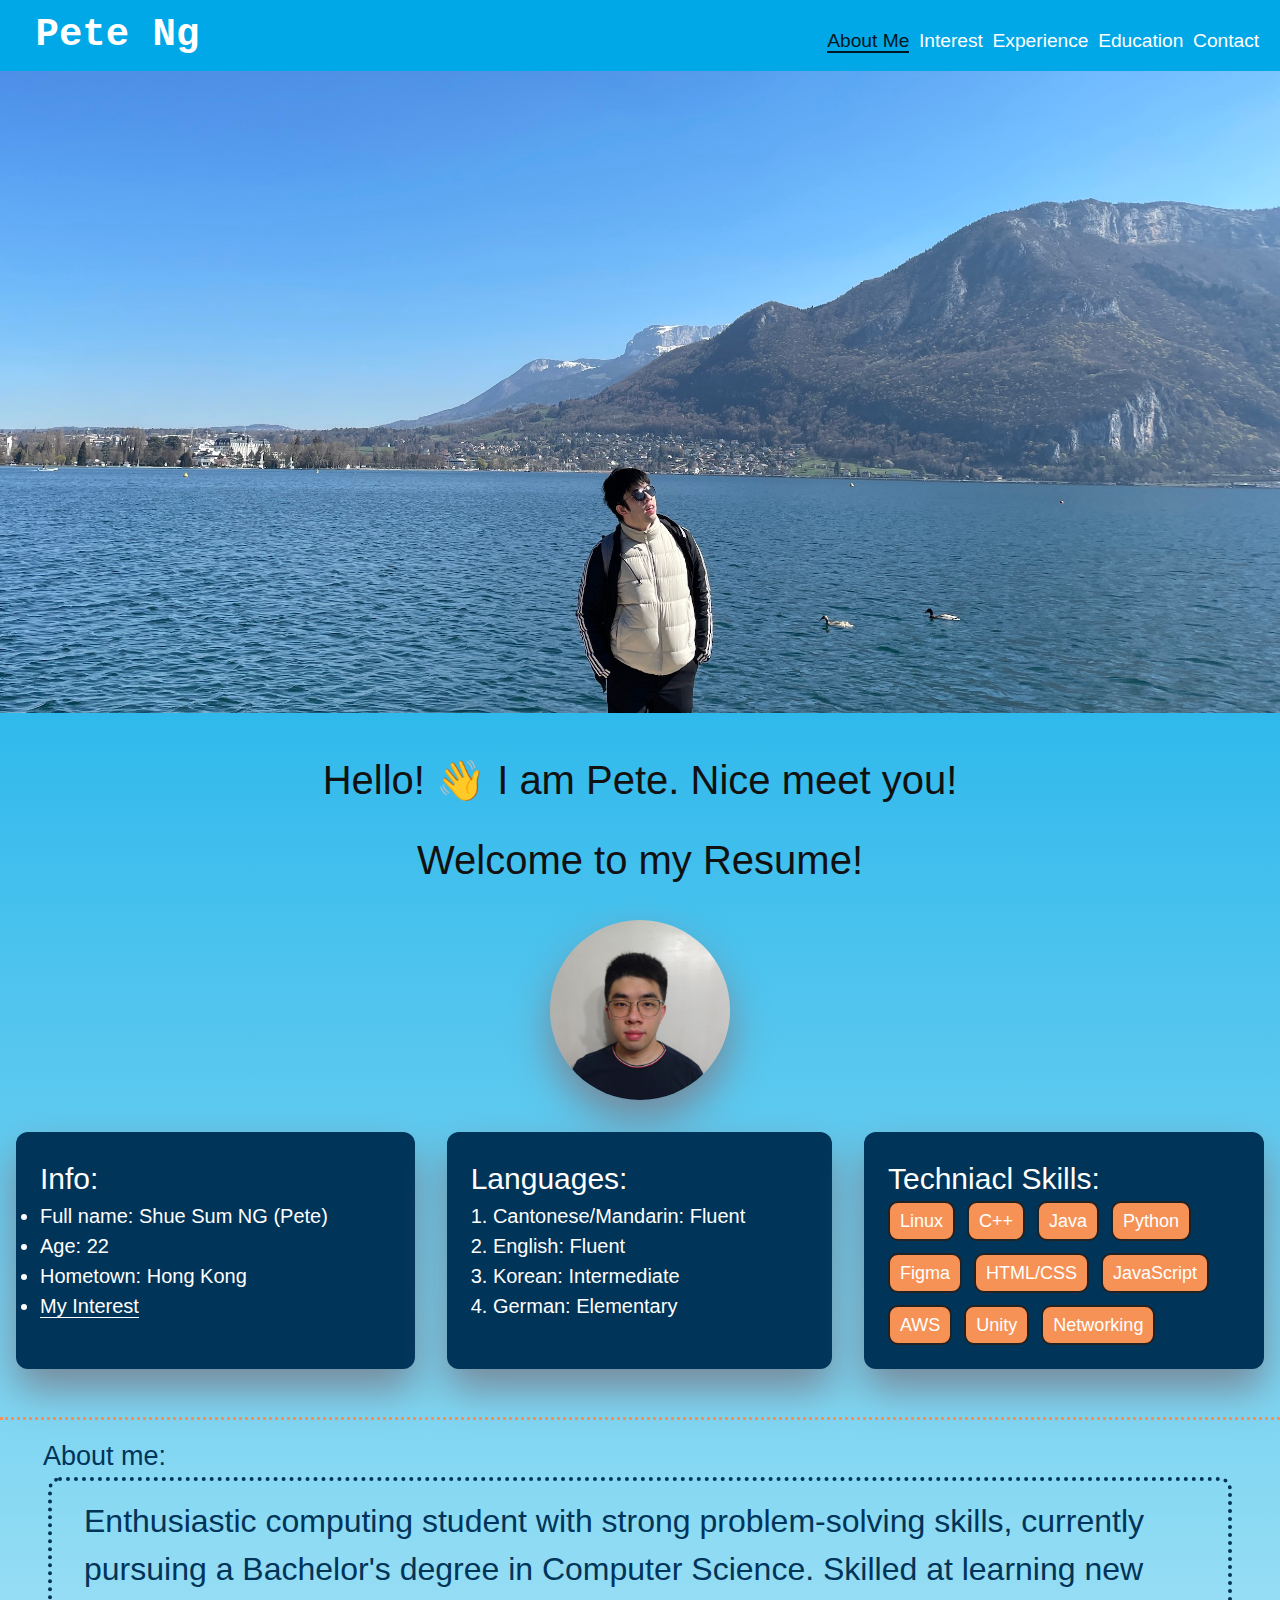
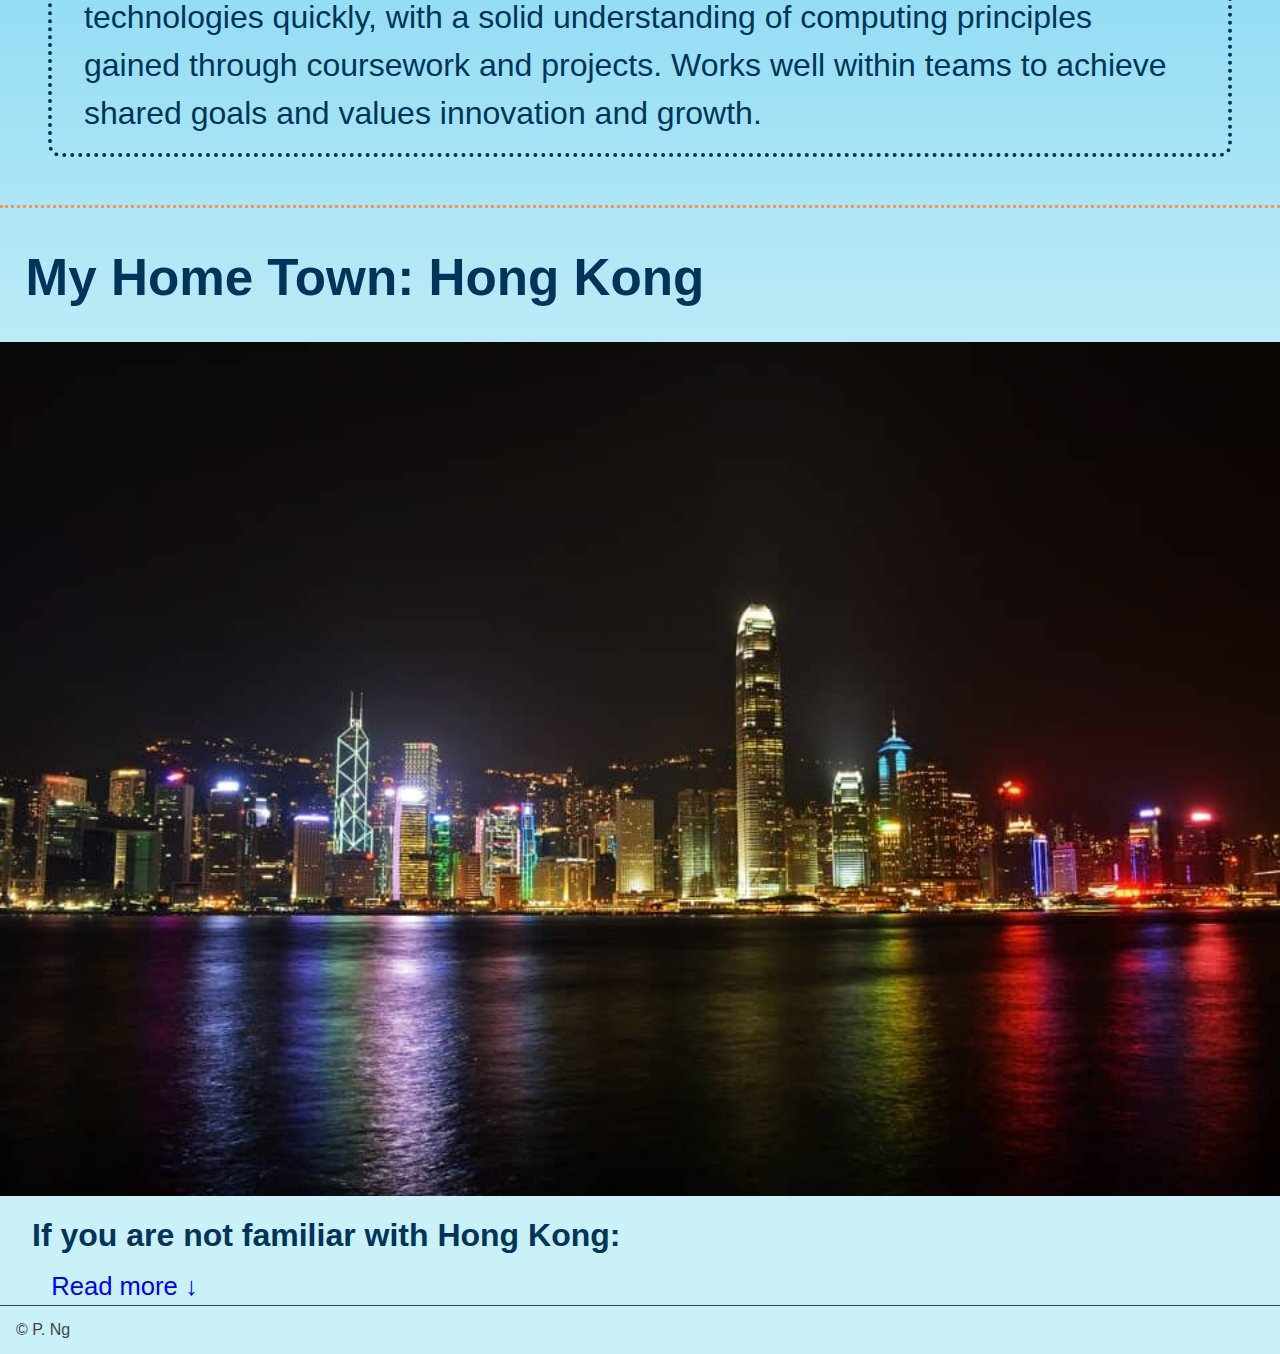
<file: index.html>
<!DOCTYPE html>
<html lang='en'>
    <head>
        <meta charset="UTF-8">
        <meta name="viewport" content="width=device-width, initial-scale=1">
        <link rel="apple-touch-icon" sizes="180x180" href="./favicon/apple-touch-icon.png">
        <link rel="icon" type="image/png" sizes="32x32" href="./favicon/favicon-32x32.png">
        <link rel="icon" type="image/png" sizes="16x16" href="./favicon/favicon-16x16.png">
        <title>Pete NG</title>
        <link rel="preconnect" href="https://fonts.googleapis.com">
        <link rel="preconnect" href="https://fonts.gstatic.com" crossorigin>
        <link href="https://fonts.googleapis.com/css2?family=Roboto:wght@300;400&display=swap" rel="stylesheet">
        <link rel="stylesheet" href="reset.css">
        <link rel="stylesheet" href="header.css">
        <link rel="stylesheet" href="style.css">
    </head>
    <body>
        <header>
            <h1><a href='./index.html'>Pete Ng</a></h1>
            <nav id="nav" class="menu-closed">
                <button id="burgerbutton">
                    <div class="line-1"></div>
                    <div class="line-2"></div>
                    <div class="line-3"></div>
                </button>
                <ul>
                    <li><a style="color:#00171f; border-bottom: 2px solid #00171f;" href='./index.html'>About Me</a></li>
                    <li><a href='./interest.html'>Interest</a></li>
                    <li><a href='./experience.html'>Experience</a></li>
                    <li><a href='./education.html'>Education</a></li>
                    <li><a href='./contact.html'>Contact</a></li>
                </ul>
            </nav>
        </header>
        <main>
            <section>
                <img src="img/about_me_top.jpg" alt="me in annecy">
            </section>        
            <div id="welcome-h1">
                <div class="animation">
                    <div class="first"><div>Hello! 👋 I am Pete. Nice meet you!</div></div>
                    <div class="second"><div>안녕하세요! 👋 저는 피트입니다. 반갑습니다!</div></div>
                    <div class="third"><div>Servus! 👋 Ich heiß Pete, freut mich!</div></div>
                </div>
                Welcome to my Resume! 
            </div>
            <section>
                <div class="circular--portrait"> 
                    <img src="img/me.JPG" alt="myself"> 
                </div>
            </section>
            <section>                
                <div class="flex-container">
                    <div class="container-content">
                        <h3>Info:</h3>
                        <li class="info">Full name: Shue Sum NG (Pete)</li>
                        <li class="info">Age: 22</li>
                        <li class="info">Hometown: Hong Kong</li>
                        <li class="info"><a href="interest.html">My Interest</a></li>
                    </div>
                    <div class="container-content">
                        <h3>Languages:</h3>
                        <ul class="info">1. Cantonese/Mandarin: Fluent</ul>
                        <ul class="info">2. English: Fluent</ul>
                        <ul class="info">3. Korean: Intermediate</ul>
                        <ul class="info">4. German: Elementary</ul>
                    </div>
                    <div class="container-content">
                        <h3>Techniacl Skills:</h3>
                        <ul class="skills-tags">
                            <li class="skill">Linux</li>
                            <li class="skill">C++</li>
                            <li class="skill">Java</li>
                            <li class="skill">Python</li>
                            <li class="skill">Figma</li>
                            <li class="skill">HTML/CSS</li>
                            <li class="skill">JavaScript</li>
                            <li class="skill">AWS</li>
                            <li class="skill">Unity</li>
                            <li class="skill">Networking</li>
                        </ul>
                    </div>
                </div>
            </section>
            <section class="self-intro">
                <h1>About me:</h1>
                <p>Enthusiastic computing student with strong problem-solving skills, currently pursuing a Bachelor's degree in Computer Science. Skilled at learning new technologies quickly, with a solid understanding of computing principles gained through coursework and projects. Works well within teams to achieve shared goals and values innovation and growth.</p>
            </section>
            <section class="hometown">
                <h1>My Home Town: Hong Kong</h1>
                <img src="img/nightView.jpg" alt="night view of Hong Kong">
                <h2>If you are not familiar with Hong Kong:</h2>
                <p id="pete_click">Read more &#8595</p>
                <p class="pete_hidden">Hong Kong is a bustling city-state with a population of over 7 million people. It is a leading financial center and hub for international trade and commerce. The city offers a unique blend of Eastern and Western cultures, a diverse food scene, and many world-class attractions, such as Victoria Harbour and the Peak Tram. Hong Kong is a popular destination for tourists and expats alike, with a cosmopolitan vibe and dynamic atmosphere.</p>
            </section> 
        </main>
        <footer>
            <p>&copy; P. Ng</p>
        </footer>
        <a href="#top" id="back-to-top">&#8593;</a>
        <script src="main.js"></script>
    </body>
</html>
</file>
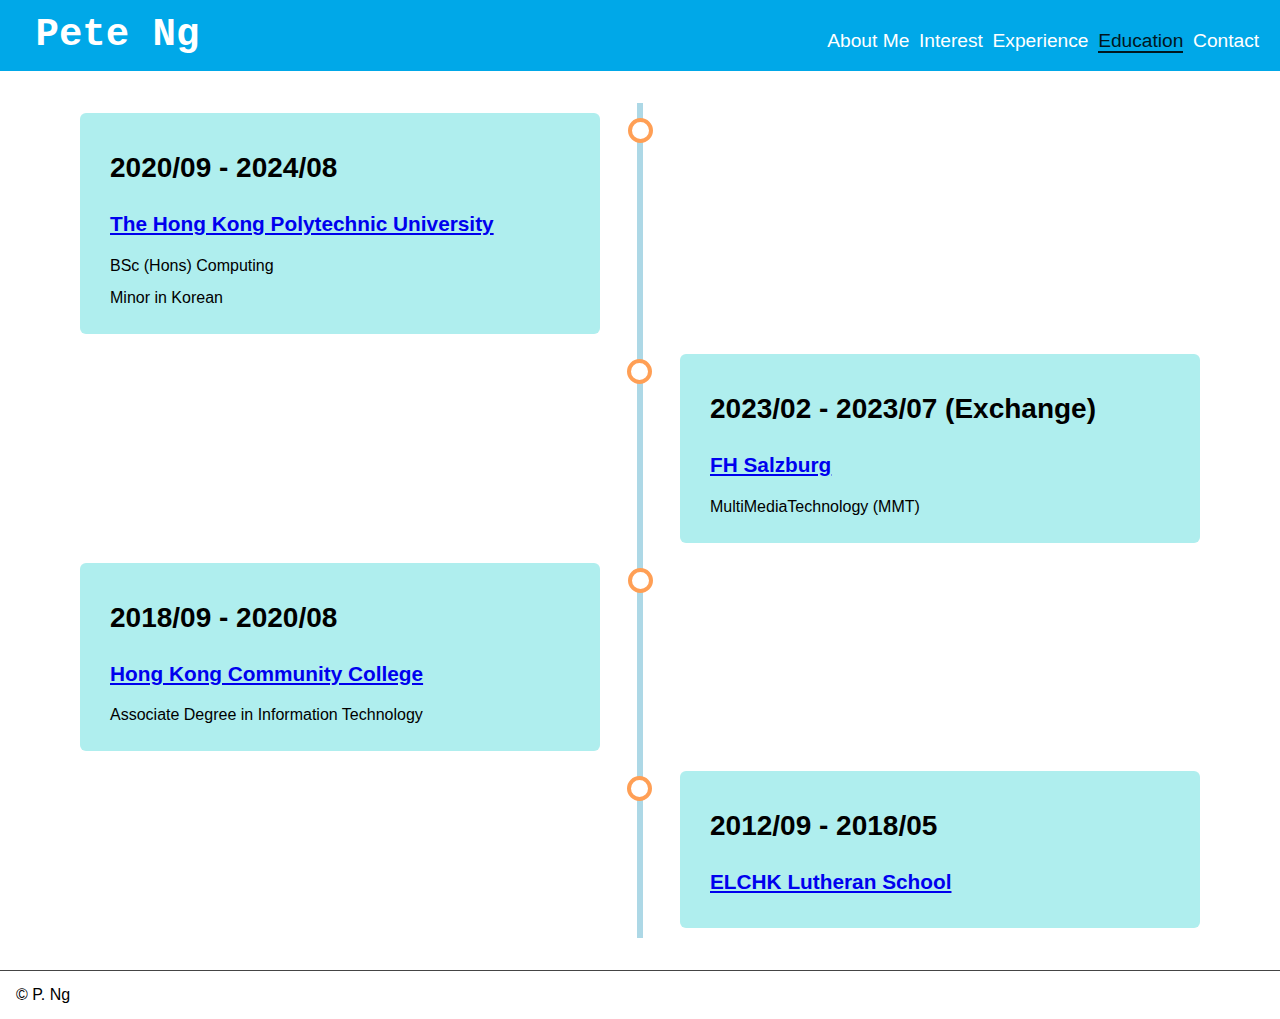
<file: education.html>
<!DOCTYPE html>
<html>
  <head>
    <meta charset="UTF-8">
    <meta name="viewport" content="width=device-width, initial-scale=1">

    <link rel="apple-touch-icon" sizes="180x180" href="./favicon/apple-touch-icon.png">
    <link rel="icon" type="image/png" sizes="32x32" href="./favicon/favicon-32x32.png">
    <link rel="icon" type="image/png" sizes="16x16" href="./favicon/favicon-16x16.png">
    

    <title>Pete's Education</title>
    <link rel="preconnect" href="https://fonts.googleapis.com">
    <link rel="preconnect" href="https://fonts.gstatic.com" crossorigin>
    <link href="https://fonts.googleapis.com/css2?family=Roboto:wght@300;400&display=swap" rel="stylesheet">
    <link rel="stylesheet" href="reset.css">
    <link rel="stylesheet" href="header.css">
    <link rel="stylesheet" href="education.css">

    <style>

      

    </style>
  </head>

  <body>
    <header>
      <h1><a href='./index.html'>Pete Ng</a></h1>
      <nav id="nav" class="menu-closed">
          <button id="burgerbutton">
              <div class="line-1"></div>
              <div class="line-2"></div>
              <div class="line-3"></div>
          </button>
          <ul>
            <li><a href='./index.html'>About Me</a></li>
            <li><a href='./interest.html'>Interest</a></li>
            <li><a href='./experience.html'>Experience</a></li>
            <li><a style="color:#00171f; border-bottom: 2px solid #00171f;" href='./education.html'>Education</a></li>
            <li><a href='./contact.html'>Contact</a></li>
          </ul>
      </nav>
    </header>

    <main>
      
      <a href="#top" id="back-to-top">&#8593;</a>

      <div class="timeline">
        <div class="container left">
          <div class="content">
            <h2>2020/09 - 2024/08</h2>
            <h3><a href='https://www.polyu.edu.hk/comp/study/ug-programmes/comp/' target="_blank" rel="noopener noreferrer">The Hong Kong Polytechnic University</a></h3>
            <p>BSc (Hons) Computing</p>
            <p>Minor in Korean</p>
          </div>
        </div>
        <div class="container right">
          <div class="content">
            <h2>2023/02 - 2023/07 (Exchange)</h2>
            <h3><a href='https://www.fh-salzburg.ac.at/studium/ct/multimediatechnology-bachelor' target="_blank" rel="noopener noreferrer">FH Salzburg</a></h3>
            <p>MultiMediaTechnology (MMT)</p>
          </div>
        </div>
        <div class="container left">
          <div class="content">
            <h2>2018/09 - 2020/08</h2>
            <h3><a href='https://www.hkcc-polyu.edu.hk/en/programmes/associate-degree/programmeDetails.php' target="_blank" rel="noopener noreferrer">Hong Kong Community College</a></h3>
            <p>Associate Degree in Information Technology</p>
          </div>
        </div>
        <div class="container right">
          <div class="content">
            <h2>2012/09 - 2018/05</h2>
            <h3><a href='https://elchkls.edu.hk/' target="_blank" rel="noopener noreferrer">ELCHK Lutheran School</a></h3>
          </div>
        </div>
      </div>




    </main>

    <footer>
        <p>&copy; P. Ng</p>
    </footer>

    <script>
      var backToTop = document.querySelector('#back-to-top');
      window.addEventListener('scroll', function() {
        if (window.pageYOffset > 10) {
          backToTop.style.display = 'block';
        } else {
          backToTop.style.display = 'none';
        }
      });
      backToTop.addEventListener('click', function(e) {
        e.preventDefault();
        window.scrollTo({top: 0, behavior: 'smooth'});
      });

      document.addEventListener("DOMContentLoaded", function() {
        const burgerbutton = document.getElementById('burgerbutton');
        const nav = document.getElementById('nav')
        let menu = 'closed';
        burgerbutton.addEventListener('click', function(){
            console.log("clicked");
            if (menu == 'closed'){
                menu ='opened';
                nav.classList.remove('menu-closed');
                nav.classList.add('menu-opened');
            }else{
                menu = 'closed';
                nav.classList.remove('menu-opened');
                nav.classList.add('menu-closed');
            }

        }, false)
      });
    </script>
  </body>
</html>
</file>
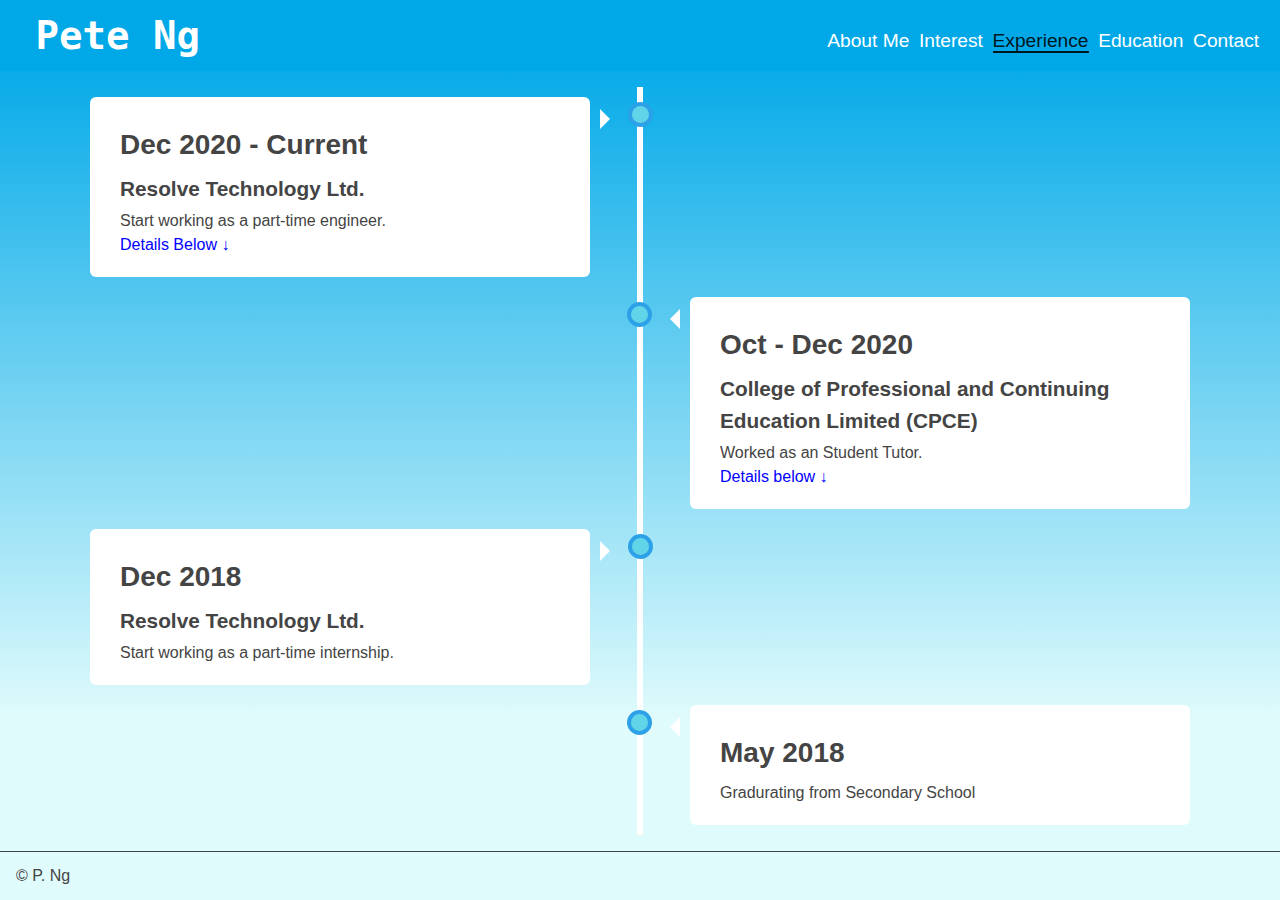
<file: experience.html>
<!DOCTYPE html>
<html lang='en'>
    <head>
        <meta charset="UTF-8">
        <meta name="viewport" content="width=device-width, initial-scale=1">
        <link rel="apple-touch-icon" sizes="180x180" href="./favicon/apple-touch-icon.png">
        <link rel="icon" type="image/png" sizes="32x32" href="./favicon/favicon-32x32.png">
        <link rel="icon" type="image/png" sizes="16x16" href="./favicon/favicon-16x16.png">
        <title>Pete's Experience</title>
        <link rel="preconnect" href="https://fonts.googleapis.com">
        <link rel="preconnect" href="https://fonts.gstatic.com" crossorigin>
        <link href="https://fonts.googleapis.com/css2?family=Roboto:wght@300;400&display=swap" rel="stylesheet">
        <link rel="stylesheet" href="reset.css">
        <link rel="stylesheet" href="header.css">
        <link rel="stylesheet" href="experience.css">
    </head>
    <body>
        <header>
            <h1><a href='./index.html'>Pete Ng</a></h1>
            <nav id="nav" class="menu-closed">
                <button id="burgerbutton">
                    <div class="line-1"></div>
                    <div class="line-2"></div>
                    <div class="line-3"></div>
                </button>
                <ul>
                    <li><a href='./index.html'>About Me</a></li>
                    <li><a href='./interest.html'>Interest</a></li>
                    <li><a style="color:#00171f; border-bottom: 2px solid #00171f;" href='./experience.html'>Experience</a></li>
                    <li><a href='./education.html'>Education</a></li>
                    <li><a href='./contact.html'>Contact</a></li>
                </ul>
            </nav>
        </header>
        <main>
          <div class="timeline">
            <div class="container left">
              <div class="content">
                <h2>Dec 2020 - Current</h2>
                <h3>Resolve Technology Ltd.</h3>
                <p>Start working as a part-time engineer.</p>
                <p id="click"> Details Below &#8595</p>
                <div class="hidden">
                <li>Conducted reports and documents on various projects, including software development, infrastructure, and network design</li>
                <li>Interacted with multiple divisions to perform in-house cooperating and communicating enhancement</li>
                <li>Sought to improve the performance of existing computer systems and software</li>
                <li>Participated in developing new products or solving practical computing problems</li>
                </div>
              </div>
            </div>
            <div class="container right">
              <div class="content">
                <h2>Oct - Dec 2020</h2>
                <h3>College of Professional and Continuing Education Limited (CPCE)</h3>
                <p>Worked as an Student Tutor.</p>
                <p id="click1"> Details below &#8595</p>
                <div class="hidden1">
                  <li>Participated in Online Programming Learning Centre (Microsoft Teams)</li>
                  <li>Provided consultation and support on C++ and Java programming to current computing students</li>
                  <li>Assisted in teaching the new skills of code development to students</li>
                </div>
              </div>
            </div>
            <div class="container left">
              <div class="content">
                <h2>Dec 2018</h2>
                <h3>Resolve Technology Ltd.</h3>
                <p>Start working as a part-time internship.</p>
              </div>
            </div>
            <div class="container right">
              <div class="content">
                <h2>May 2018</h2>
                <p>Gradurating from Secondary School</p>
              </div>
            </div>
          </div>
        </main>
        <footer>
            <p>&copy; P. Ng</p>
        </footer>
        <a href="#top" id="back-to-top">&#8593;</a>
        <script>
            var backToTop = document.querySelector('#back-to-top');
            window.addEventListener('scroll', function() {
              if (window.pageYOffset > 10) {
                backToTop.style.display = 'block';
              } else {
                backToTop.style.display = 'none';
              }
            });
            backToTop.addEventListener('click', function(e) {
              e.preventDefault();
              window.scrollTo({top: 0, behavior: 'smooth'});
            });

            document.addEventListener("DOMContentLoaded", function() {
              const burgerbutton = document.getElementById('burgerbutton');
              const nav = document.getElementById('nav')
              let menu = 'closed';
              burgerbutton.addEventListener('click', function(){
                  if (menu == 'closed'){
                      menu ='opened';
                      nav.classList.remove('menu-closed');
                      nav.classList.add('menu-opened');
                  }else{
                      menu = 'closed';
                      nav.classList.remove('menu-opened');
                      nav.classList.add('menu-closed');
                  }
              }, false)
            });

            document.addEventListener("DOMContentLoaded", () => {
              const clickLink = document.getElementById("click");
              const hiddenElement = document.querySelector(".hidden");
              let clicked = false;
              clickLink.addEventListener("click", function () {
                if ( clicked == false ) {
                  hiddenElement.classList.remove("hidden");
                  clickLink.innerHTML = 'Details Below &#8593';
                  clicked = true;
                } else {
                  hiddenElement.classList.add("hidden");
                  clickLink.innerHTML = 'Details Below &#8595';
                  clicked = false;
                }
              }, false);
            });

            document.addEventListener("DOMContentLoaded", () => {
              const clickLink = document.getElementById("click1");
              const hiddenElement = document.querySelector(".hidden1");
              let clicked = false;
              clickLink.addEventListener("click", function () {
                if ( clicked == false ) {
                  hiddenElement.classList.remove("hidden1");
                  clickLink.innerHTML = 'Details Below &#8593';
                  clicked = true;
                } else {
                  hiddenElement.classList.add("hidden1");
                  clickLink.innerHTML = 'Details Below &#8595';
                  clicked = false;
                }
              }, false);
            });
        </script>
    </body>
</html>
</file>
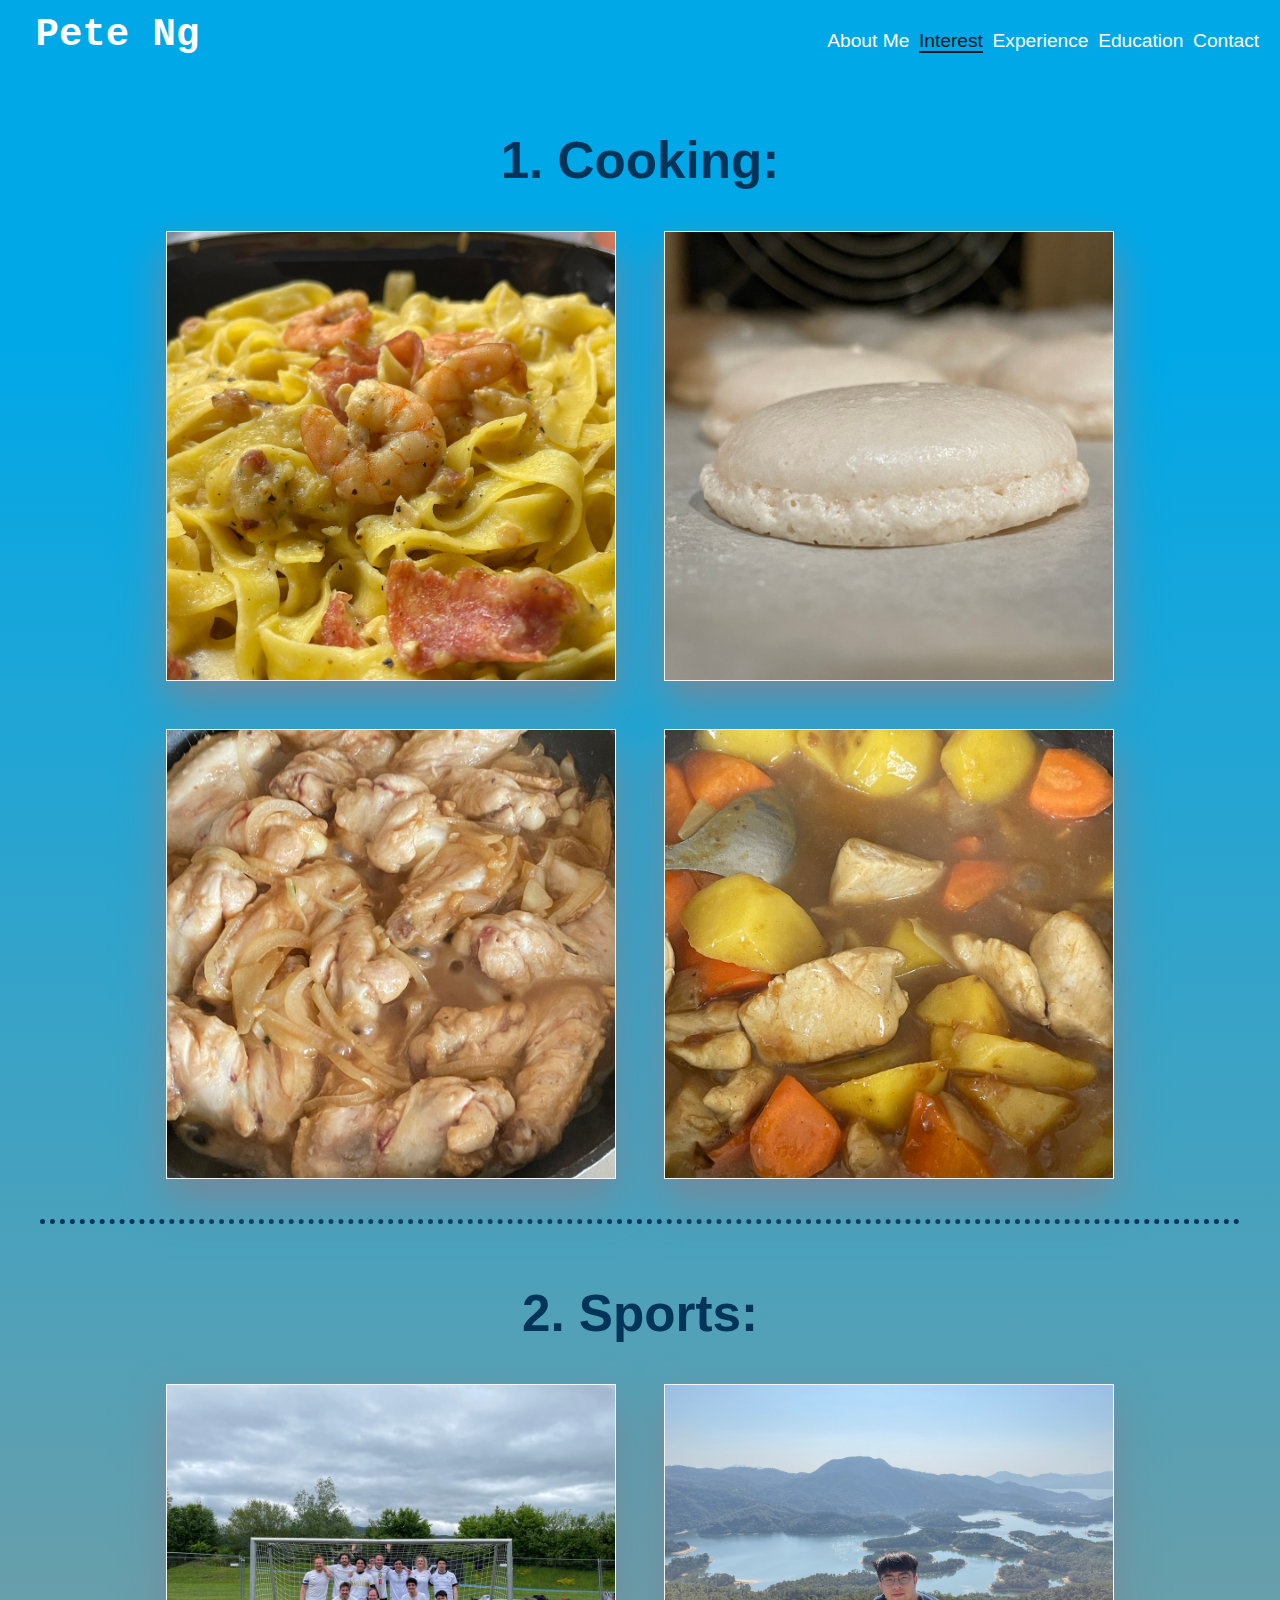
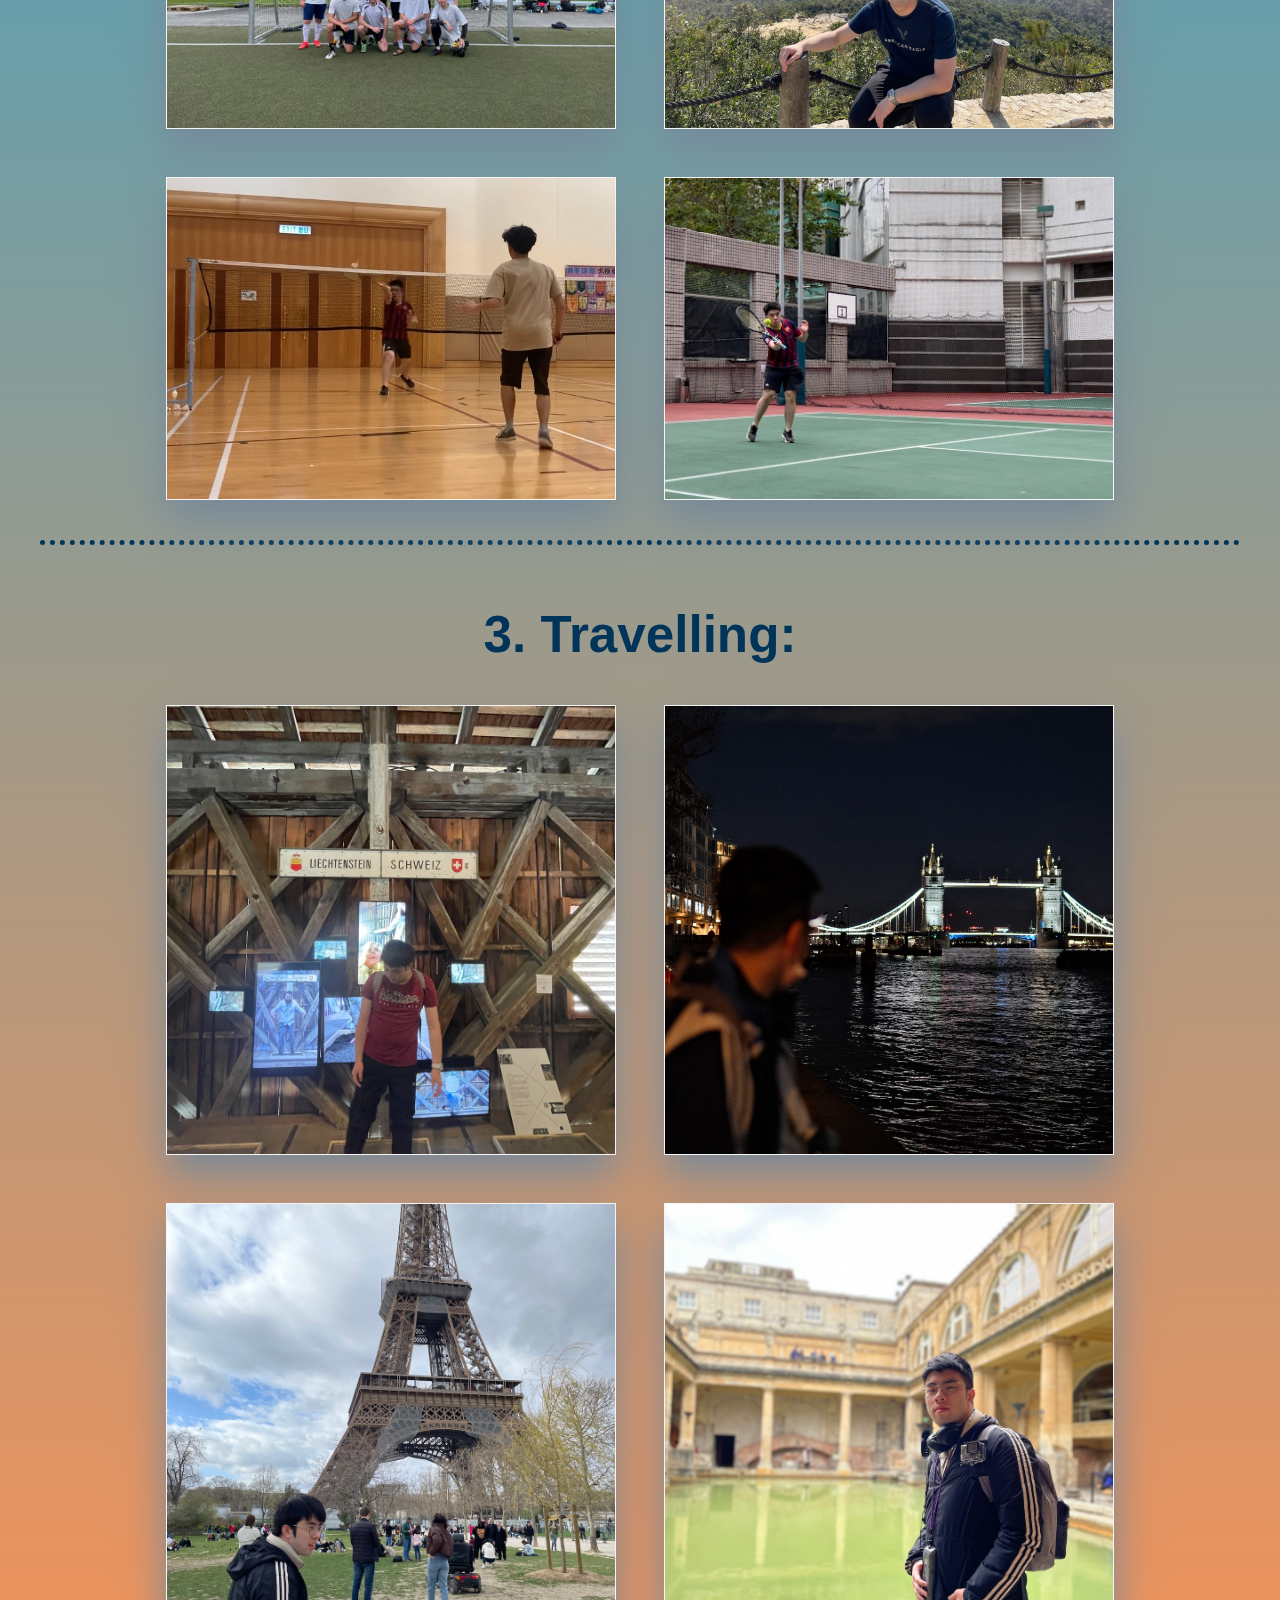
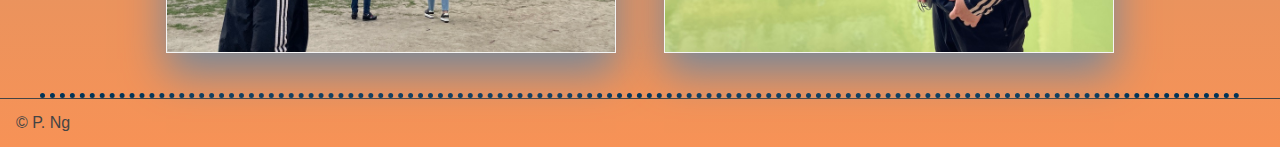
<file: interest.html>
<!DOCTYPE html>
<html lang='en'>
    <head>
        <meta charset="UTF-8">
        <meta name="viewport" content="width=device-width, initial-scale=1">
        <link rel="apple-touch-icon" sizes="180x180" href="./favicon/apple-touch-icon.png">
        <link rel="icon" type="image/png" sizes="32x32" href="./favicon/favicon-32x32.png">
        <link rel="icon" type="image/png" sizes="16x16" href="./favicon/favicon-16x16.png">
        <title>Pete's Interest</title>
        <link rel="preconnect" href="https://fonts.googleapis.com">
        <link rel="preconnect" href="https://fonts.gstatic.com" crossorigin>
        <link href="https://fonts.googleapis.com/css2?family=Roboto:wght@300;400&display=swap" rel="stylesheet">
        <link rel="stylesheet" href="reset.css">
        <link rel="stylesheet" href="header.css">
        <link rel="stylesheet" href="interest.css">
    </head>
    <body>
        <header>
            <h1><a href='./index.html'>Pete Ng</a></h1>
            <nav id="nav" class="menu-closed">
                <button id="burgerbutton">
                    <div class="line-1"></div>
                    <div class="line-2"></div>
                    <div class="line-3"></div>
                </button>
                <ul>
                    <li><a href='./index.html'>About Me</a></li>
                    <li><a style="color:#00171f; border-bottom: 2px solid #00171f;" href='./interest.html'>Interest</a></li>
                    <li><a href='./experience.html'>Experience</a></li>
                    <li><a href='./education.html'>Education</a></li>
                    <li><a href='./contact.html'>Contact</a></li>
                </ul>
            </nav>
        </header>
        <main>
            <section>
                <h3>1. Cooking:</h3>
                <div class="flex-container">
                    <div class="container-content">
                        <img src="img_shrinked/food.JPG" alt="carbonara" class="image">
                        <div class="overlay">
                            <div class="text">
                                The carbonara made in my room of Urstein dorm.
                                <br>
                                <a href="img/food.JPG" target="_blank" rel="noopener noreferrer">View Original</a>
                            </div>
                        </div>
                    </div>
                    <div class="container-content">
                        <img src="img_shrinked/food_bake.JPG" alt="macaroon" class="image">
                        <div class="overlay">
                            <div class="text">
                                Baking macaroon in a self-baking shop in Hong Kong. 
                                <br>
                                <a href="img/food_bake.JPG" target="_blank" rel="noopener noreferrer">View Original</a>
                            </div>
                        </div>
                    </div>
                    <div class="container-content">
                        <img src="img_shrinked/food_chicken.JPG" alt="chicken wings" class="image">
                        <div class="overlay">
                            <div class="text">
                                Fried chicken wings.
                                <br>
                                <a href="img/food_chicken.JPG" target="_blank" rel="noopener noreferrer">View Original</a>
                            </div>
                        </div>
                    </div>
                    <div class="container-content">
                        <img src="img_shrinked/food_curry.JPG" alt="curry" class="image">
                        <div class="overlay">
                            <div class="text">
                                Making curry with friends in their dorm.
                                <br>
                                <a href="img/food_curry.JPG" target="_blank" rel="noopener noreferrer">View Original</a>
                            </div>
                        </div>
                    </div>
                </div>
            </section>
            <section>
                <h3>2. Sports:</h3>
                <div class="flex-container">
                    <div class="container-content">
                        <img src="img_shrinked/sports_football.JPG" alt="football team" class="image">
                        <div class="overlay">
                            <div class="text">
                                USI Sports & Beats 2023 on 18th May 2023
                                Soccer Team photo of 2. FC Schallmoos 
                                <br>
                                <a href="img/sports_football.JPG" target="_blank" rel="noopener noreferrer">View Original</a>
                            </div>
                        </div>
                    </div>
                    <div class="container-content">
                        <img src="img_shrinked/sports_hike.JPG" alt="hiking" class="image">
                        <div class="overlay">
                            <div class="text">
                                Hiking in Hong Kong (Reservoir Islands)
                                <br>
                                <a href="img/sports_hike.JPG" target="_blank" rel="noopener noreferrer">View Original</a>
                            </div>
                        </div>
                    </div>
                    <div class="container-content">
                        <img src="img_shrinked/sports_badminton.jpg" alt="sports_badminton" class="image">
                        <div class="overlay">
                            <div class="text">
                                Playing badminton at the clubhouse in Hong Kong.
                                <br>
                                <a href="img/sports_badminton.jpg" target="_blank" rel="noopener noreferrer">View Original</a>
                            </div>
                        </div>
                    </div>
                    <div class="container-content">
                        <img src="img_shrinked/sports_tennis.jpg" alt="tennis" class="image">
                        <div class="overlay">
                            <div class="text">
                                Playing tennis at the clubhouse in Hong Kong.
                                <br>
                                <a href="img/sports_tennis.jpg" target="_blank" rel="noopener noreferrer">View Original</a>
                            </div>
                        </div>
                    </div>
                </div>
            </section>
            <section>
                <h3>3. Travelling:</h3>
                <div class="flex-container">
                    <div class="container-content">
                        <img src="img_shrinked/travel_lieswiss.JPG" alt="Between Liechtenstein Die Schweiz" class="image">
                        <div class="overlay">
                            <div class="text">
                                Standing inside the Old Rhine Bridge which is the border between Liechtenstein and Switzerland
                                <br>
                                <a href="img/travel_lieswiss.JPG" target="_blank" rel="noopener noreferrer">View Original</a>
                            </div>
                        </div>
                    </div>
    
                    <div class="container-content">
                        <img src="img_shrinked/travel_london.JPG" alt="Far from Tower Bridge" class="image">
                        <div class="overlay">
                            <div class="text">
                                My friend took a picture of me far away from the London Tower Bridge at night.
                                <br>
                                <a href="img/travel_london.JPG" target="_blank" rel="noopener noreferrer">View Original</a>
                            </div>
                        </div>
                    </div>
                    <div class="container-content">
                        <img src="img_shrinked/travel_paris.JPG" alt="Eiffel Tower" class="image">
                        <div class="overlay">
                            <div class="text">
                                Standing in front of the Eiffel Tower, Paris.
                                <br>
                                <a href="img/travel_paris.JPG" target="_blank" rel="noopener noreferrer">View Original</a>
                            </div>
                        </div>
                    </div>
                    <div class="container-content">
                        <img src="img_shrinked/travel_bath.jpg" alt="The Roman Bath" class="image">
                        <div class="overlay">
                            <div class="text">
                                The Romans Bath in Bristol, UK.
                                <br>
                                <a href="img/travel_bath.jpg" target="_blank" rel="noopener noreferrer">View Original</a>
                            </div>
                        </div>
                    </div>
                </div>
            </section>
            </div>
        </main>
        <footer>
            <p>&copy; P. Ng</p>
        </footer>
        <a href="#top" id="back-to-top">&#8593;</a>
        <script>
            var backToTop = document.querySelector('#back-to-top');
            window.addEventListener('scroll', function() {
              if (window.pageYOffset > 10) {
                backToTop.style.display = 'block';
              } else {
                backToTop.style.display = 'none';
              }
            });
            backToTop.addEventListener('click', function(e) {
              e.preventDefault();
              window.scrollTo({top: 0, behavior: 'smooth'});
            });

            document.addEventListener("DOMContentLoaded", function() {
              const burgerbutton = document.getElementById('burgerbutton');
              const nav = document.getElementById('nav')
              let menu = 'closed';
              burgerbutton.addEventListener('click', function(){
                  if (menu == 'closed'){
                      menu ='opened';
                      nav.classList.remove('menu-closed');
                      nav.classList.add('menu-opened');
                  }else{
                      menu = 'closed';
                      nav.classList.remove('menu-opened');
                      nav.classList.add('menu-closed');
                  }
              }, false)
            });
        </script>
    </body>
</html>
</file>
<file: header.css>
/* Light blue (#E9F1FA), bright blue (#00ABE4), white (#FFFFFF) */
/*  #ffffff // #00171f // #003459 // #007ea7 // #00a8e8 // #fca311 orange*/
html {
  scroll-behavior: smooth;
}

header {
  padding: 1em;
  background-color: #00a8e8;
}

header a {
  text-decoration: none;
  color: white;
  font-size: larger;
}

header a:hover {
  color: #f79256;
  border-bottom: 2px solid #f79256;
  
}

header h1 a {
  font-size: xxx-large;
  font-weight: bold;    
  margin-left: 0.5em;
  font-family: monospace;
}

body {
    min-height: 100vh;
    display: flex;
    flex-direction: column;
}

main h2 {
  display: block;
  font-size: 1.75em;
  margin-top: 0.25em;
  margin-bottom: 0.25em;
  margin-left: 0;
  margin-right: 0;
  font-weight: bold;
}

main h3 { 
  display: block;
  font-size: 1.3em;
  margin-top: 0.25em;
  margin-bottom: 0.25em;
  margin-left: 0;
  margin-right: 0;
  font-weight: bold;
}

footer {
  padding: 1em;
  display: flex;
  justify-content: space-between;
  border-top: 1px solid #444;
  margin-top: auto;
}


#back-to-top {
  display: none;
  position: fixed;
  text-align: center;
  background: #333;
  color: #fff;
  border-radius: 50%;
  z-index: 100;
}

@media only screen and (min-width: 0) and (max-width: 600px){ 
    #burgerbutton {
      position: absolute ;
      top: 1em;
      right: 1em;
      padding: 10px;
      background-color: transparent;
      border: none;
      z-index: 100;
    }
  
    #burgerbutton:hover {
      cursor: pointer;
    }
  
    [class^=line-] {
      padding: 3px;
      border-top: 2px solid white;
      position: relative;
    }
  
    .line-1 {
      width: 28px;
    }
  
    .line-2 {
      width: 18px;
      left: 10px;
    }
  
    .line-3 {
      width: 8px;
      left: 20px;
    }

    header nav {
      position: absolute;
      top: 0;
      left: 0;
      width: 100%;
      overflow: hidden;
      height: 100vh;
      z-index: 50;
    }
  
    header nav ul {
      height: 100vh;
      padding: 4.4em 1em 1em 1em;    
      background-color: #003459;    
      transition: transform .4s ease-in;     
      position: absolute;    
      top: 0;
      left: 0;    
      width: 100%;
      overflow-y: scroll;
      z-index: 20;
    }
    
    header nav ul li {
      line-height: 1.5;
    }
  
    nav.menu-opened ul {
      transform: translateX(40vw);    
    }
  
    nav.menu-closed ul {
      transform: translateX(100vw);
    }
  
    #back-to-top {
      bottom: 20px;
      right: 20px;
      width: 30px;
      height: 30px;
      line-height: 27px;
    } 
  }

@media only screen and (min-width: 601px) { 
    #burgerbutton {
      display: none;
      visibility: hidden;
    }
  
    header {
      display: flex;
      justify-content: space-between;
      align-items: flex-end;
    }

    header nav ul li {
      text-decoration: none;
      list-style: none ;
      float: left;
      padding: 0.3em ;
      text-align: center;
    }

    #back-to-top {
      bottom: 20px;
      right: 20px;
      width: 50px;
      height: 50px;
      line-height: 50px;
    }
  }
</file>
<file: style.css>
html {
  font-family: sans-serif;
  color: #444;
}

body {
  background: linear-gradient(to bottom, #00a8e8 10%, #caf0f8 70%);
}

main {
  line-height: 1.5;
  display: block;
  justify-content: space-between;
}

main img {
  width: 100%;
  height: auto;
}

#welcome-h1 { 
  padding-top: 1em;
  margin-bottom: 1em;
  color: #111; 
  font-size: 40px; 
  font-weight: 300; 
  line-height: 1em; 
  text-align: center; 
}

.animation {
  display: block;
  height: 2em;
  overflow: hidden;
}

.animation > div > div {
  height: 3rem;
  margin-bottom: 3rem;
  display: inline-block;
}

.animation div:first-child {
  animation: text-animation 8s infinite;
}

@keyframes text-animation {
  0% {margin-top: 0;}
  10% {margin-top: 0;}
  20% {margin-top: -5.62rem;}
  30% {margin-top: -5.62rem;}
  40% {margin-top: -11.24rem;}
  60% {margin-top: -11.24rem;}
  70% {margin-top: -5.62rem;}
  80% {margin-top: -5.62rem;}
  90% {margin-top: 0;}
  100% {margin-top: 0;}
}

.circular--portrait { 
  margin-top: 1em;
  position: relative; 
  display: block;
  margin-left: auto;
  margin-right: auto;
  width: 50%;
  box-shadow: 0 20px 40px lightslategray;
  width: 180px; 
  height: 180px; 
  overflow: hidden; 
  border-radius: 50%; 
} 

.circular--portrait img { 
  width: 100%; 
  height: auto; 
}

.flex-container {
  position: relative;
  display: flex;
  flex-wrap: wrap;
  margin: 0 auto;
  justify-content: center;
  padding-top: 1em;
}

.flex-container > div {
  background-color: #003459;
  position: relative;
  margin: 1em;
  padding: 1.5em;
  line-height: 1em;
  box-shadow: 0 20px 40px lightslategray;
  border-radius: 12px;
}

.container-content {
  position: relative;
  flex-grow: 3;
  max-height: 800px;
  max-width: 400px;
}

.container-content > h3 {
  color: white;
  text-align: left;
  font-size: 30px;
  font-weight: 300; 
  line-height: 1em;
}

.info {
  color: white;
  text-align: left;
  font-size: 20px;
  font-weight: 400; 
  line-height: 1.5em;
}

.info > a {
  text-decoration: none;
  color: white;
  border-bottom: 1px solid white;
}

.skills-tags {
  display: flex;
  flex-wrap: wrap;
  row-gap: 12px;
  column-gap: 12px;
}

.skill {
  font-size: 18px;
  padding: 10px;
  color: white;
  background: #f79256;
  border: 2px solid #222222;
  border-radius: 10px;
  position: relative;
}

.self-intro {
  margin: 2em 0 2em 0;
  padding: 1em;
  color: #003459; 
  border-top: 3px dotted #f79256;
  border-bottom: 3px dotted #f79256;
}

.self-intro > p {
  border: 4px dotted #003459;
  border-radius: 12px;
  padding: 0.5em 1em 0.5em 1em;
  margin: 0 1em 1em 1em;
  font-size: 2.5vw;
  font-weight: 300; 
  line-height: 1.5em; 
  text-align: left; 
}

.self-intro > h1 {
  padding-left: 1em;
  font-size: 3vh;
  font-weight: 400; 
}

.hometown {
  color: #003459; 
}

.hometown > h1 {
  padding-left: 0.5em;
  font-size: 4vw;
  font-weight: 600;
  margin-bottom: 0.5em;
}

.hometown > h2 {
  padding-left: 1em;
  font-size: 2.5vw;
}

#pete_click {
  font-size: 2vw;
  padding-left: 2em;
  color: blue;
}

.pete_hidden {
  display: none;
  visibility: hidden;
}

@media only screen and (max-width: 600px) { 
  #welcome-h1 { 
    font-size: 5vw; 
  }

  .self-intro > h1 {
    padding-left: 1em;
    font-size: 5vh;
    font-weight: 500; 
    margin-bottom: 0.5em;
  }

  .self-intro > p {
    font-size: 3.5vw;    
  }

  .container-content {
    flex-basis: 100%;
    padding-left: 70px;
    padding-right: 25px;
  }

  .hometown > h1 {
    text-align: center;
    font-size: 5vw;
  }

  .hometown > h2 {
    padding-left: 1em;
    font-size: 4vw;
    text-align: center;
  }

  #pete_click {
    padding-left: 1em;
    font-size: 3vw;
    text-align: center;
  }
}
</file>
<file: education.css>
body {
    background-color: white;
    font-family: Helvetica, sans-serif;
}

main {
    line-height: 2;
    padding-top: 1em;
    padding: 2em;
}

.timeline {
    position: relative;
    max-width: 1200px;
    margin: 0 auto;
}

.timeline::after {
content: '';
position: absolute;
width: 6px;
background-color: lightblue;
top: 0;
bottom: 0;
left: 50%;
margin-left: -3px;
}

.container {
padding: 10px 40px;
position: relative;
background-color: white;
width: 50%;
}

.container::after {
content: '';
position: absolute;
width: 25px;
height: 25px;
right: -13px;
background-color: inherit;
border: 4px solid #FF9F55;
top: 15px;
border-radius: 50%;
z-index: 1;
}

.left {
left: 0;
}

.right {
left: 50%;
}

.left::before {
content: " ";
height: 0;
position: absolute;
top: 22px;
width: 0;
z-index: 1;
right: 30px;
border: medium solid white;
border-width: 10px 0 10px 10px;
border-color: transparent transparent transparent white;
}

.right::before {
content: " ";
height: 0;
position: absolute;
top: 22px;
width: 0;
z-index: 1;
left: 30px;
border: medium solid white;
border-width: 10px 10px 10px 0;
border-color: transparent white transparent transparent;
}

.right::after {
left: -13px;
}

.content {
padding: 20px 30px;
background-color: paleturquoise;
position: relative;
border-radius: 6px;
}

@media only screen and (max-width: 600px) {
    .timeline::after {
    left: 31px;
    }

    .container {
    width: 100%;
    padding-left: 70px;
    padding-right: 25px;
    }

    .container::before {
    left: 60px;
    border: medium solid white;
    border-width: 10px 10px 10px 0;
    border-color: transparent white transparent transparent;
    }

    .left::after, .right::after {
    left: 15px;
    }

    .right {
    left: 0%;
    }

}

/* desktop styles */
@media only screen and (min-width: 601px) { 
    main section {
        padding-top: 0.1px;
        flex-basis: 70%;
        padding-right: 0.5em;
    }

    main aside {
        flex-basis: 30%;
        padding-left: 0.5em;
    }
}
</file>
<file: experience.css>
html {
  font-family: sans-serif;
  color: #444;
}

body {
  background: linear-gradient(to bottom, #00a8e8 5%, #e0fbfc 80%);
}

main {
  line-height: 1.5;
  padding-top: 1em;
  padding: 1em;
}

.timeline {
  position: relative;
  max-width: 1200px;
  margin: 0 auto;
}

.timeline::after {
  content: '';
  position: absolute;
  width: 6px;
  background-color: white;
  top: 0;
  bottom: 0;
  left: 50%;
  margin-left: -3px;
}

.container {
  padding: 10px 50px;
  position: relative;
  background-color: inherit;
  width: 50%;
}

.container::after {
  content: '';
  position: absolute;
  width: 25px;
  height: 25px;
  right: -13px;
  background-color: #61D4E8;
  border: 4px solid #2DA1E7;
  top: 15px;
  border-radius: 50%;
  z-index: 10;
}

.left {
  left: 0;
}

.right {
  left: 50%;
}

.left::before {
  content: " ";
  height: 0;
  position: absolute;
  top: 22px;
  width: 0;
  z-index: 1;
  right: 30px;
  border: medium solid white;
  border-width: 10px 0 10px 10px;
  border-color: transparent transparent transparent white;
}

.right::before {
  content: " ";
  height: 0;
  position: absolute;
  top: 22px;
  width: 0;
  z-index: 1;
  left: 30px;
  border: medium solid white;
  border-width: 10px 10px 10px 0;
  border-color: transparent white transparent transparent;
}

.right::after {
  left: -13px;
}

.content {
  padding: 20px 30px;
  background-color: white;
  position: relative;
  border-radius: 6px;
}

#click {
  color: blue;
}

#click1 {
  color: blue;
}

[class^=hidden] {
  display: none;
  visibility: hidden;
}

@media screen and (max-width: 600px) {
  body {
    background: linear-gradient(to bottom, #00a8e8 0%, #14213d 100%);
  }

  main section {
    padding-top: 0.1px;
    flex-basis: 70%;
    padding-right: 0.5em;
  }

  main aside {
    flex-basis: 30%;
    padding-left: 0.5em;
  }

  .timeline::after {
    left: 31px;
  }

  .container {
    width: 100%;
    padding-left: 70px;
    padding-right: 25px;
  }

  .container::before {
    left: 60px;
    border: medium solid white;
    border-width: 10px 10px 10px 0;
    border-color: transparent white transparent transparent;
  }

  .left::after, .right::after {
    left: 15px;
  }
  
  .right {
    left: 0%;
  }
}
</file>
<file: interest.css>
html {
    font-family: sans-serif;
    color: #444;
}

body {
    background: linear-gradient(to bottom, #00a8e8 10%, #f79256 100%);
}

main {
    display: block;
    justify-content: space-between;
    padding-left: 1em;
    padding-right: 1em;
    color: #003459; 
}

section h3 {
    font-size: 4vw;
    padding-top: 1em;
    font-weight: 600;
    text-align: center;
}

.flex-container {
    position: relative;
    max-width: 1200px;
    display: flex;
    flex-wrap: wrap;
    margin: 0 auto;
    justify-content: center;
    padding: 0.5em 0 1em 0;
    border-bottom: 5px dotted #003459;
}

.container-content {
    position: relative;
    max-width: 450px;
    max-height: 450px;
}

.container-content img {
    object-fit: cover;
    width: 100%;
    height: 100%;
}

 .flex-container > div {
    background-color: whitesmoke;
    position: relative;
    margin: 1.5em;
    padding: 1px;
    line-height: 1.5em;
    box-shadow: 0 20px 40px lightslategray;
}

.image {
    width: 100%;
    height: auto;
}
  
.overlay {
    position: absolute;
    top: 0;
    bottom: 0;
    left: 0;
    right: 0;
    height: 100%;
    width: 100%;
    opacity: 0;
    transition: .5s ease;
    background-color: #003459;
    }

.container-content:hover .overlay {
    opacity: 0.85;
}

.text {
    color: white;
    font-size: 18px;
    line-height: 1.5em;
    position: absolute;
    text-align: center;
    top: 50%;
    left: 50%;
    transform: translate(-50%, -50%);
    -ms-transform: translate(-50%, -50%);
}

.text a {
    color: #f79256;
    text-decoration: none;
    font-size: 15px;
    border-bottom: 1px solid #f79256;
}
  
@media screen and (max-width: 600px) {
    .container-content {
        flex-basis: 100%;
        padding-left: 70px;
        padding-right: 25px;
    }

    section h3 {
        font-size: 8vw;
        font-weight: 800;
        text-align: center;
    }
}

@media only screen and (min-width: 601px) { 
    main {
        max-width: 90rem;
        margin: 0 auto;
    }

    section {
        max-width: 80rem;
        margin: 0 auto;
    }
}
</file>
